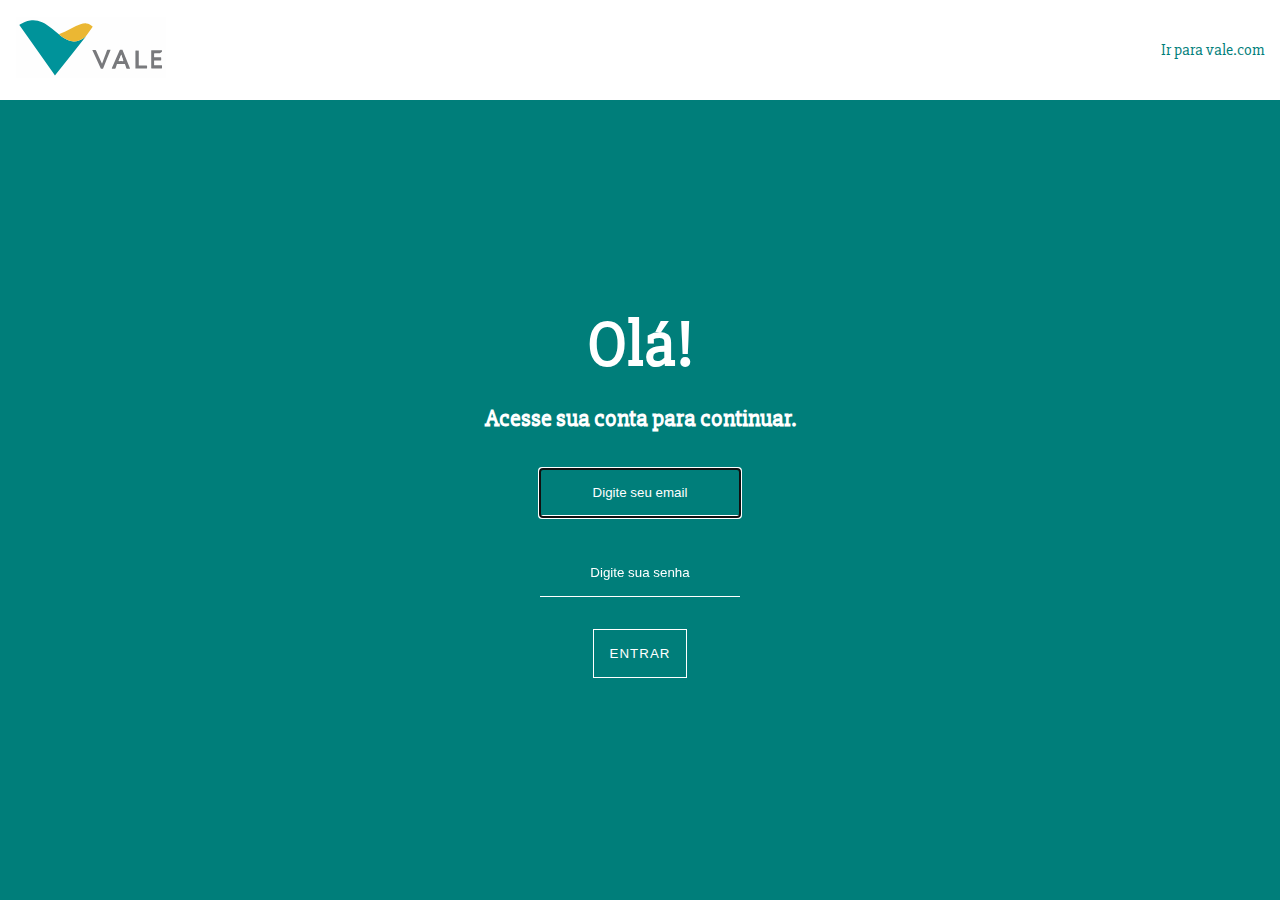
<file: index.html>
<!DOCTYPE html>
<html lang="pt-BR">
<head>
  <meta charset="UTF-8">
  <meta name="viewport" content="width=device-width, initial-scale=1.0">
  <meta http-equiv="X-UA-Compatible" content="ie=edge">
  <title>Vale</title>
  <link rel="stylesheet" href="assets/styles.css">
  <link href="https://fonts.googleapis.com/css?family=Slabo+27px" rel="stylesheet">
</head>
<body>
  <header>
    <nav id="nav">
      <div id="logo">
        <img src="assets/logo.svg" alt="Logo da Vale S/A">
      </div>
      <a href="http://www.vale.com" rel="noopener noreferrer" target="_blank">Ir para vale.com</a>
    </nav>
  </header>
  <main class="login">
    <div id="title">
      <h1>Olá!</h1>
      <h2>Acesse sua conta para continuar.</h2>
    </div>
    <div id="formLogin">
      <form action="main.html">
        <div>
          <label for="emailLogin">
            <input type="email" autofocus placeholder="Digite seu email" required id="emailLogin">
          </label>
        </div>
        <div>
          <label for="passwordLogin">
            <input type="password" placeholder="Digite sua senha" required id="passwordLogin">
          </label>
        </div>
        <div>
          <button>Entrar</button>
        </div>
      </form>
    </div>
  </main>
</body>
</html>
</file>
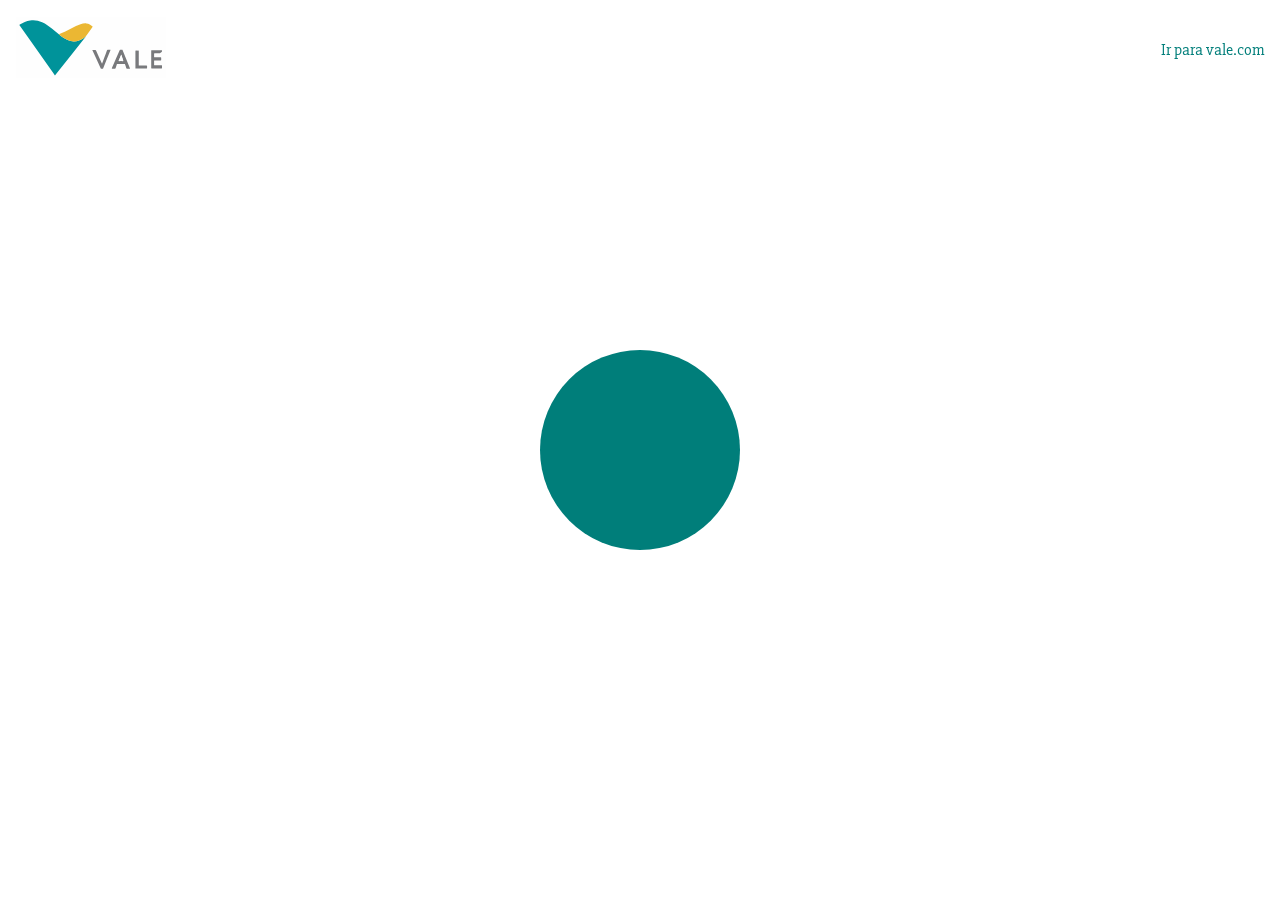
<file: main.html>
<!DOCTYPE html>
<html lang="pt-BR">
<head>
  <meta charset="UTF-8">
  <meta name="viewport" content="width=device-width, initial-scale=1.0">
  <meta http-equiv="X-UA-Compatible" content="ie=edge">
  <title>Vale</title>
  <link rel="stylesheet" href="assets/styles.css">
  <link href="https://fonts.googleapis.com/css?family=Slabo+27px" rel="stylesheet">
</head>
<body>
  <header>
    <nav id="nav">
      <div id="logo">
        <img src="assets/logo.svg" alt="Logo da Vale S/A">
      </div>
      <a href="http://www.vale.com" rel="noopener noreferrer" target="_blank">Ir para vale.com</a>
    </nav>
  </header>
  <main>
    <div class="titleMain">
      <h1>Selecione uma visualização</h1>
    </div>
    <div id="graphs">
      <iframe width="800" height="600" src="https://app.powerbi.com/view?r=eyJrIjoiNTg0YjdiYTktZjJiNi00YmViLTkzOTgtYzhjMjg4MDI2ZDdhIiwidCI6IjNiNzQ4ZjRlLTI4YTgtNDc1NC1iMGZkLWUxM2ZjM2ZhYTQyOSJ9" frameborder="0" allowFullScreen="true"></iframe>
    </div>
  </main>
  <div class="fullFrame">
    <div id="pulseCircle"></div>
  </div>
</body>
</html>
</file>
<file: assets/styles.css>
* {
  box-sizing: border-box;
}

html, body {
  margin: 0;
  padding: 0;
  font-family: 'Slabo 27px', 'Myriad Pro', 'Arial', serif;
  width: 100vw;
  overflow-x: hidden;
}

::placeholder {
  color: #ffffff;
  text-align: center;
}

:-ms-input-placeholder {
    color: #ffffff;
    text-align: center;
}

::-ms-input-placeholder {
    color: #ffffff;
    text-align: center;
}

h1 {
  margin: 0;
}

#nav {
  display: flex;
  align-items: center;
  height: 100px;
  padding: 0 16px;
  justify-content: space-between;
  background: #ffffff;
}

#nav > a {
  color: #007e7a;
  text-decoration: none;
  -webkit-transition: color .3s cubic-bezier(0.19, 1, 0.22, 1);
  -moz-transition: color .3s cubic-bezier(0.19, 1, 0.22, 1);
  transition: color .3s cubic-bezier(0.19, 1, 0.22, 1);
}

#nav > a:visited {
  text-decoration: none;
  color: #007e7a;
}

#nav > a:hover, #nav > a:active {
  color: #049e70;
}

#logo > img {
  width: 150px;
}

main.login {
  width: 100vw;
  height: calc(100vh - 100px);
  background: #007e7a;
  display: flex;
  flex-direction: column;
  align-items: center;
  justify-content: center;
  text-align: center;
}

#title > h1 {
  color: #ffffff;
  font-size: 4rem;
}

#title > h2 {
  color: #ffffff;
}

#formLogin > form > div {
  padding: 16px 0;
}

#formLogin > form > div input {
  background: transparent;
  border: none;
  border-bottom: 1px solid #ffffff;
  transition: all .5s cubic-bezier(0.19, 1, 0.22, 1);
  width: 200px;
  padding: 16px 0px;
  color: #ffffff;
  border-radius: 0;
  text-align: center;
}

#formLogin > form > div input:focus {
  border-width: 2px;
  padding-bottom: 15px;
}

#formLogin > form > div > button {
  background: transparent;
  color: #ffffff;
  text-transform: uppercase;
  border: none;
  letter-spacing: 1px;
  border: 1px solid #ffffff;
  padding: 16px;
  position: relative;
  transition: border-color .3s cubic-bezier(0.19, 1, 0.22, 1);
}

#formLogin > form > div > button:after {
  content: '';
  position: absolute;
  left: 0;
  bottom: 0;
  width: 100%;
  height: 2px;
  transform: scaleX(0);
  border-bottom: 2px solid #fff;
  transition: transform .3s ease-in-out;
  transform-origin: 0% 0%;
}

#formLogin > form > div > button:hover {
  cursor: pointer;
  border-color: transparent;
}

#formLogin > form > div > button:hover:after {
  transform: scaleX(1);
}

#pulseCircle {
  position: absolute;
  top: 50%;
  left: 50%;
  transform: translate3d(-50%, -50%, 0);
  width: 200px;
  height: 200px;
  z-index: -1;
}

#pulseCircle:after {
  content: '';
  position: absolute;
  left: 0;
  top: 0;
  right: 0;
  bottom: 0;
  background: #007e7a;
  border-radius: 10000px;
  transition: all .3s ease-in;
  animation: pulseIncrease 3s forwards ease-in-out;
  will-change: transform;
}

@keyframes pulseIncrease {
  0% {
    transform: scale(.8);
  }
  25% {
    transform: scale(1)
  }
  50% {
    transform: scale(.8);
  }
  75% {
    transform: scale(1);
  }
  100% {
    transform: scale(10);
    border-radius: 0;
    z-index: -1;
    pointer-events: none;
  }
}

.fullFrame {
  position: absolute;
  top: 0;
  left: 0;
  right: 0;
  bottom: 0;
  width: 100vw;
  height: 100vh;
  /* overflow-y: hidden; */
}

.titleMain {
  padding: 16px;
  color: #ffffff;
  text-align: center;
}

#graphs {
  padding-top: 32px 16px;
  display: flex;
  justify-content: center;
  align-items: center;
  opacity: 0;
  transition: transform .3s ease-in;
  animation: showGraphs 1s 3s forwards cubic-bezier(0.19, 1, 0.22, 1);
  position: relative;
  z-index: 100;
}

#graphs > iframe {
  /* border: 1px solid #eaeaea; */
}

@keyframes showGraphs {
  from {
    opacity: 0;
    transform: translate3d(0, -30px, 0);
  }
  to {
    opacity: 1;
    transform: translate3d(0, 0px, 0);
    /* background: #eaeaea; */
  }
}
</file>
